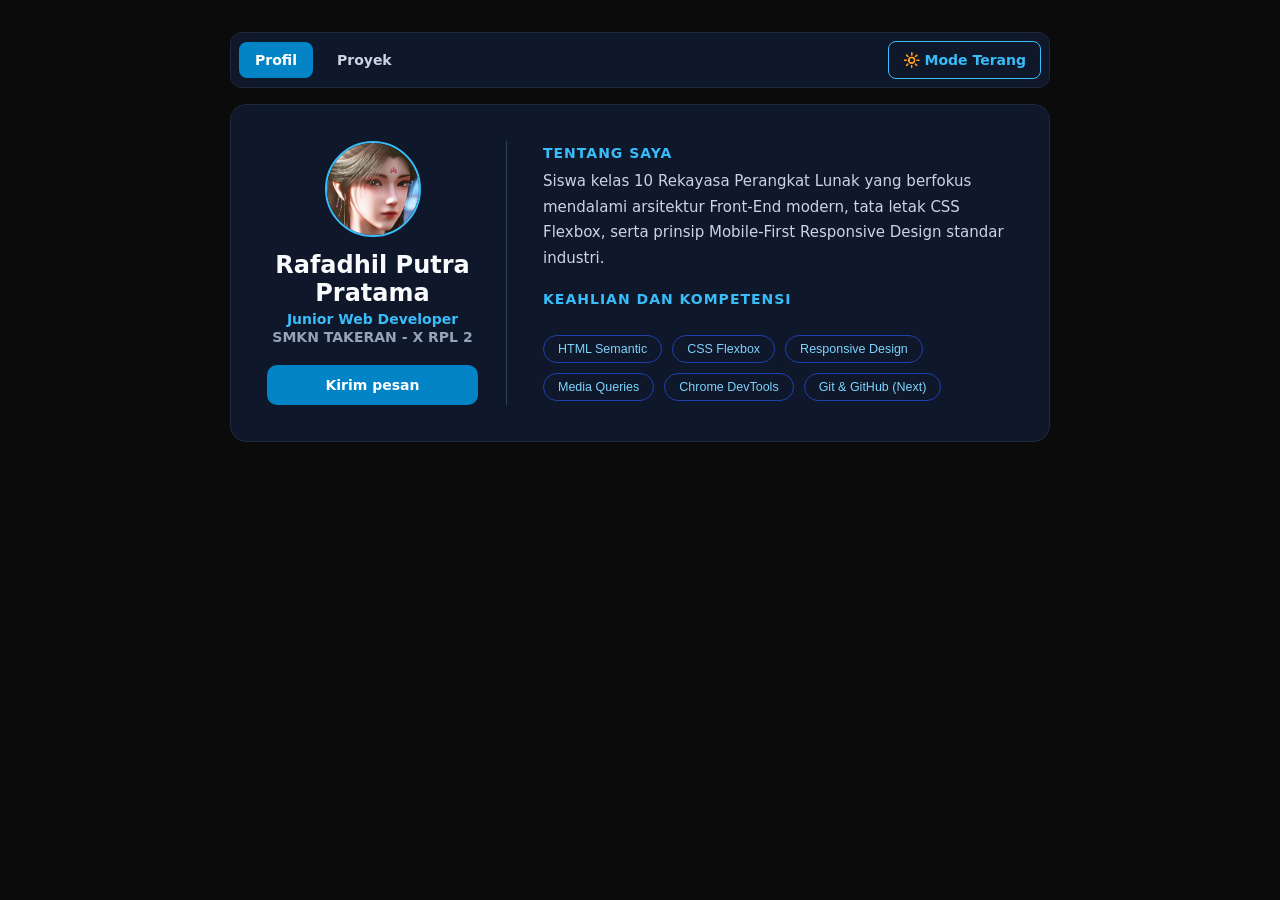
<file: index.html>
<!DOCTYPE html>
<html lang="id">
<head>
    <meta charset="UTF-8">
    <meta name="viewport" content="width=device-width, initial-scale=1.0">
    <title>Profil Digital Responsive - Rafadhil Putra Pratama</title>
    <link rel="stylesheet" href="style.css">
</head>
<body>
    <nav class="site-navigation" aria-label="Navigasi utama">
        <a class="nav-link" href="index.html" aria-current="page">Profil</a>
        <a class="nav-link" href="proyek.html">Proyek</a>
        <button id="btnToggleTema" class="btn-tema" type="button"></button>
    </nav>

    <main class="page-wrapper">
        <article class="profile-card">
            <header class="card-aside">
                <div class="avatar-box">
                    <span class="avatar-icon">
                        <img src="meng ke'er.jpg" class="avatar-image" alt="Avatar">
                    </span>
                </div>
                <h1 class="student-name">Rafadhil Putra Pratama</h1>
                <p class="student-role">Junior Web Developer</p>
                <p class="student-school">SMKN TAKERAN - X RPL 2</p>
                <a href="#" id="btnKontak" class="btn-contact">Kirim pesan</a>
            </header>
            <section class="card-content">
                <div class="bio-section">
                    <h2 class="section-heading">Tentang Saya</h2>
                    <p class="bio-text">
                        Siswa kelas 10 Rekayasa Perangkat Lunak yang berfokus mendalami arsitektur Front-End modern, tata letak CSS Flexbox, serta prinsip Mobile-First Responsive Design standar industri.
                    </p>
                </div>
                 <h2 class="section-heading">KEAHLIAN DAN KOMPETENSI</h2>
                <div class="skill-matrix">
                  <button class="skill-badge" data-title="HTML Semantic" data-info="Penggunaan tag HTML sesuai dengan fungsi dan maknanya untuk meningkatkan struktur dokumen dan SEO.">HTML Semantic</button>
                  <button class="skill-badge" data-title="CSS Flexbox" data-info="Modul tata letak CSS3 untuk mengatur posisi dan perataan elemen secara fleksibel dan responsif.">CSS Flexbox</button>
                  <button class="skill-badge" data-title="Responsive Design" data-info="Teknik pembuatan tampilan web yang dapat menyesuaikan dengan berbagai ukuran layar perangkat secara otomatis.">Responsive Design</button>
                  <button class="skill-badge" data-title="Media Queries" data-info="Fitur CSS untuk menerapkan style khusus berdasarkan karakteristik perangkat seperti lebar layar.">Media Queries</button>
                  <button class="skill-badge" data-title="Chrome DevTools" data-info="Alat pengembang bawaan browser Chrome untuk mendebug HTML, CSS, dan JavaScript secara langsung.">Chrome DevTools</button>
                  <button class="skill-badge" data-title="Git & GitHub" data-info="Sistem kontrol versi untuk mengelola riwayat perubahan kode program dan kolaborasi tim.">Git & GitHub (Next)</button>
                </div>
            </section>
        </article>
    </main>

    <div id="modalKontak" class="modal-overlay">
        <div class="modal-box">
            <h2>Kirim Pesan</h2>
            <p>Silahkan hubungi saya melalui email: raffakarmini@gmail.com</p>
            <button id="btnTutupModal" class="btn-tutup">Tutup</button>
        </div>
    </div>
    <div id="modalSkill" class="modal-overlay">
  <div class="modal-box">
    <h2 id="modalSkillTitle">Detail Keahlian</h2>
    <p id="modalSkillInfo" class="modal-skill-info"></p>
    <button id="btnTutupModalSkill" class="btn-tutup">Tutup</button>
  </div>
</div>
    <script src="script.js"></script>
</body>
</html>
</file>
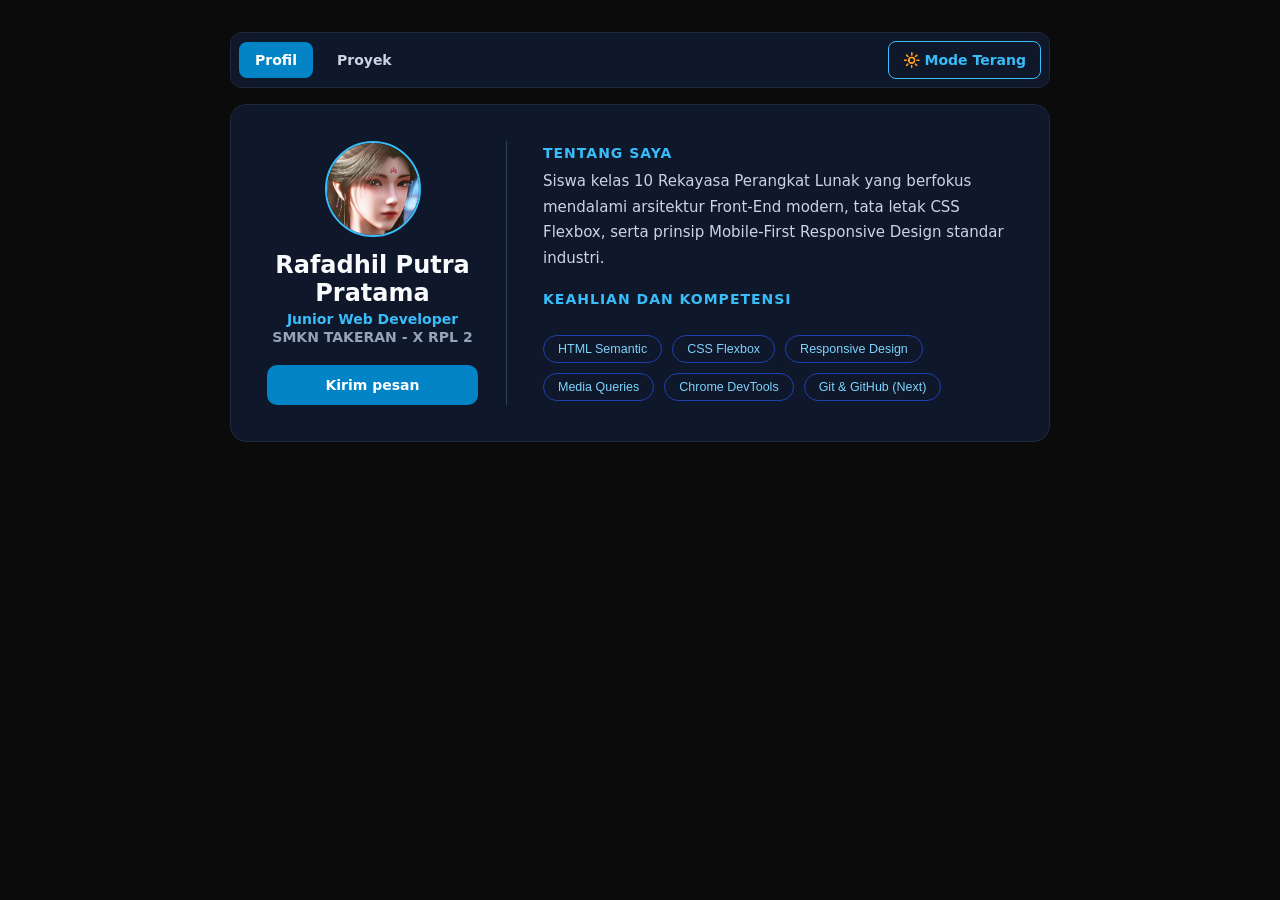
<file: latihan2.html>
<!DOCTYPE html>
<html lang="id">
<head>
    <meta charset="UTF-8">
    <meta name="viewport" content="width=device-width, initial-scale=1.0">
    <title>Profil Digital Responsive - Rafadhil Putra Pratama</title>
    <link rel="stylesheet" href="style.css">
</head>
<body>
    <nav class="site-navigation" aria-label="Navigasi utama">
        <a class="nav-link" href="latihan2.html" aria-current="page">Profil</a>
        <a class="nav-link" href="proyek.html">Proyek</a>
        <button id="btnToggleTema" class="btn-tema" type="button"></button>
    </nav>

    <main class="page-wrapper">
        <article class="profile-card">
            <header class="card-aside">
                <div class="avatar-box">
                    <span class="avatar-icon">
                        <img src="meng ke'er.jpg" class="avatar-image" alt="Avatar">
                    </span>
                </div>
                <h1 class="student-name">Rafadhil Putra Pratama</h1>
                <p class="student-role">Junior Web Developer</p>
                <p class="student-school">SMKN TAKERAN - X RPL 2</p>
                <a href="#" id="btnKontak" class="btn-contact">Kirim pesan</a>
            </header>
            <section class="card-content">
                <div class="bio-section">
                    <h2 class="section-heading">Tentang Saya</h2>
                    <p class="bio-text">
                        Siswa kelas 10 Rekayasa Perangkat Lunak yang berfokus mendalami arsitektur Front-End modern, tata letak CSS Flexbox, serta prinsip Mobile-First Responsive Design standar industri.
                    </p>
                </div>
                 <h2 class="section-heading">KEAHLIAN DAN KOMPETENSI</h2>
                <div class="skill-matrix">
                  <button class="skill-badge" data-title="HTML Semantic" data-info="Penggunaan tag HTML sesuai dengan fungsi dan maknanya untuk meningkatkan struktur dokumen dan SEO.">HTML Semantic</button>
                  <button class="skill-badge" data-title="CSS Flexbox" data-info="Modul tata letak CSS3 untuk mengatur posisi dan perataan elemen secara fleksibel dan responsif.">CSS Flexbox</button>
                  <button class="skill-badge" data-title="Responsive Design" data-info="Teknik pembuatan tampilan web yang dapat menyesuaikan dengan berbagai ukuran layar perangkat secara otomatis.">Responsive Design</button>
                  <button class="skill-badge" data-title="Media Queries" data-info="Fitur CSS untuk menerapkan style khusus berdasarkan karakteristik perangkat seperti lebar layar.">Media Queries</button>
                  <button class="skill-badge" data-title="Chrome DevTools" data-info="Alat pengembang bawaan browser Chrome untuk mendebug HTML, CSS, dan JavaScript secara langsung.">Chrome DevTools</button>
                  <button class="skill-badge" data-title="Git & GitHub" data-info="Sistem kontrol versi untuk mengelola riwayat perubahan kode program dan kolaborasi tim.">Git & GitHub (Next)</button>
                </div>
            </section>
        </article>
    </main>

    <div id="modalKontak" class="modal-overlay">
        <div class="modal-box">
            <h2>Kirim Pesan</h2>
            <p>Silahkan hubungi saya melalui email: raffakarmini@gmail.com</p>
            <button id="btnTutupModal" class="btn-tutup">Tutup</button>
        </div>
    </div>
    <div id="modalSkill" class="modal-overlay">
  <div class="modal-box">
    <h2 id="modalSkillTitle">Detail Keahlian</h2>
    <p id="modalSkillInfo" class="modal-skill-info"></p>
    <button id="btnTutupModalSkill" class="btn-tutup">Tutup</button>
  </div>
</div>
    <script src="script.js"></script>
</body>
</html>
</file>
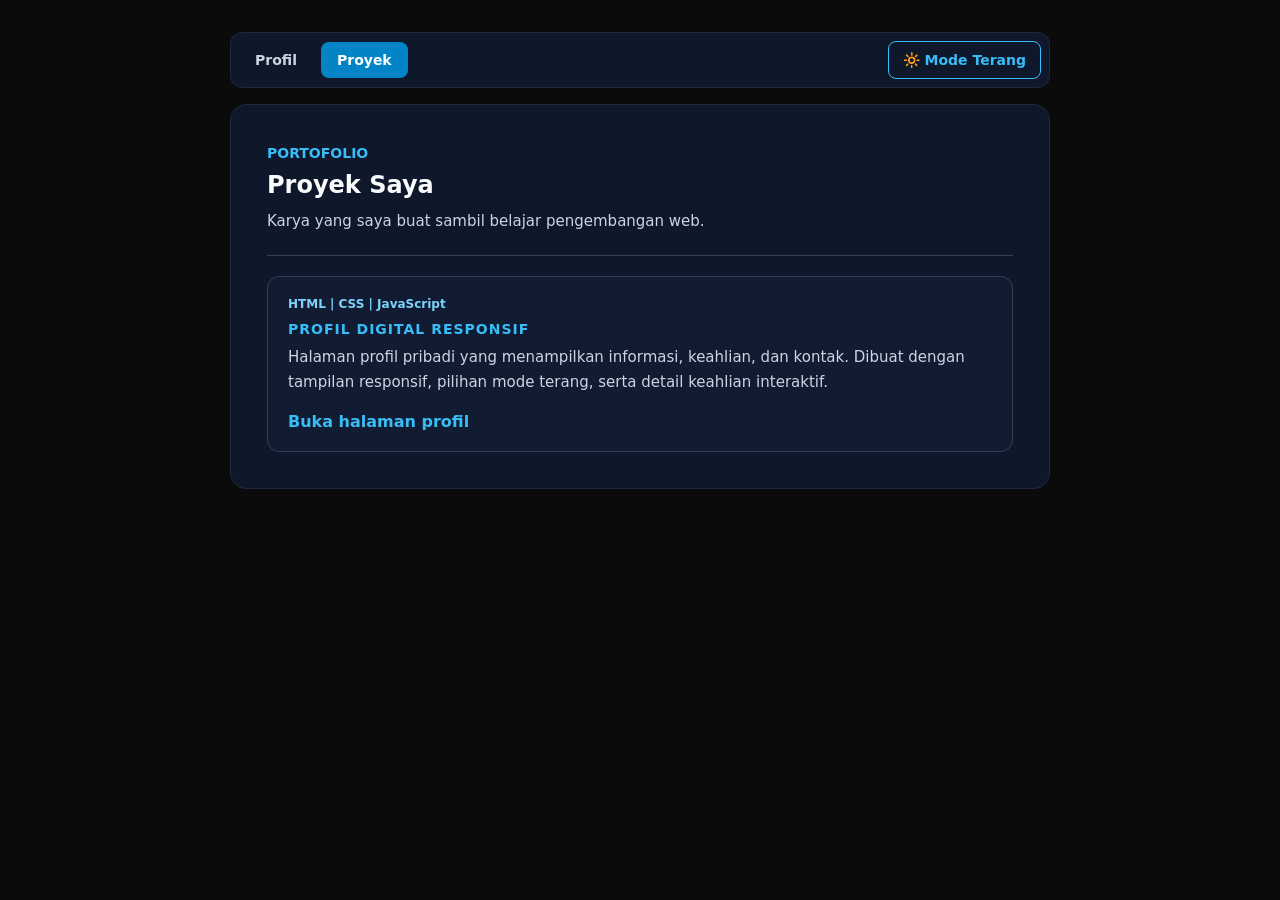
<file: proyek.html>
<!DOCTYPE html>
<html lang="id">
<head>
    <meta charset="UTF-8">
    <meta name="viewport" content="width=device-width, initial-scale=1.0">
    <title>Proyek - Rafadhil Putra Pratama</title>
    <link rel="stylesheet" href="style.css">
</head>
<body>
    <nav class="site-navigation" aria-label="Navigasi utama">
        <a class="nav-link" href="index.html">Profil</a>
        <a class="nav-link" href="proyek.html" aria-current="page">Proyek</a>
        <button id="btnToggleTema" class="btn-tema" type="button"></button>
    </nav>

    <main class="page-wrapper projects-wrapper">
        <section class="projects-card">
            <header class="projects-header">
                <p class="student-role">PORTOFOLIO</p>
                <h1 class="student-name">Proyek Saya</h1>
                <p class="bio-text">Karya yang saya buat sambil belajar pengembangan web.</p>
            </header>

            <div class="project-list">
                <article class="project-item">
                    <p class="project-label">HTML | CSS | JavaScript</p>
                    <h2 class="section-heading">Profil Digital Responsif</h2>
                    <p class="bio-text">
                        Halaman profil pribadi yang menampilkan informasi, keahlian, dan kontak.
                        Dibuat dengan tampilan responsif, pilihan mode terang, serta detail keahlian interaktif.
                    </p>
                    <a class="project-link" href="index.html">Buka halaman profil</a>
                </article>
            </div>
        </section>
    </main>
    <script src="script.js"></script>
</body>
</html>
</file>
<file: style.css>
* {
    margin: 0;
    padding: 0;
    box-sizing: border-box;
}

body {
    font-family: 'Segoe UI', system-ui, -apple-system, sans-serif;
    background-color: #0b0b0b;
    color: #e2e8f0;
    min-height: 100vh;
    display: flex;
    flex-direction: column;
    justify-content: flex-start;
    align-items: center;
    padding: 16px;
}

.site-navigation {
    width: 100%;
    max-width: 820px;
    display: flex;
    align-items: center;
    gap: 8px;
    padding: 8px;
    margin-bottom: 16px;
    background-color: #0f172a;
    border: 1px solid #1e293b;
    border-radius: 12px;
}

.nav-link {
    padding: 10px 16px;
    border-radius: 8px;
    color: #cbd5e1;
    font-size: 14px;
    font-weight: 600;
    text-decoration: none;
    transition: background-color 0.2s ease, color 0.2s ease;
}

.nav-link:hover {
    background-color: #1e293b;
    color: #ffffff;
}

.nav-link[aria-current="page"] {
    background-color: #0284c7;
    color: #ffffff;
}

.page-wrapper {
    width: 100%;
    max-width: 820px;
}

.profile-card {
    background-color: #0f172a;
    border: 1px solid #1e293b;
    border-radius: 16px;
    padding: 24px;
}

.card-aside {
    display: flex;
    flex-direction: column;
    align-items: center;
    padding-bottom: 20px;
    border-bottom: 1px solid #334155;
}

.avatar-box {
    width: 84px;
    height: 84px;
    background: #0f172a;
    border: 2px solid #38bdf8;
    border-radius: 50%;
    display: flex;
    justify-content: center;
    align-items: center;
    margin-bottom: 14px;
    overflow: hidden;
}

.avatar-icon {
    width: 100%;
    height: 100%;
    display: flex;
}

.avatar-image {
    width: 100%;
    height: 100%;
    object-fit: cover;
    object-position: center;
}

.student-name {
    font-size: 22px;
    color: #f8fafc;
    font-weight: 700;
    text-align: center;
}

.student-role {
    color: #38bdf8;
    font-size: 14px;
    font-weight: 600;
    margin-top: 4px;
}

.student-school {
    color: #94a3b8;
    font-size: 14px;
    font-weight: 600;
    margin-top: 2px;
}

.btn-contact {
    margin-top: 12px;
    display: inline-block;
    width: 100%;
    text-align: center;
    background-color: #0284c7;
    color: #ffffff;
    text-decoration: none;
    padding: 12px 20px;
    border-radius: 10px;
    font-weight: 600;
    font-size: 14px;
    transition: all 0.2s ease;
    cursor: pointer;
    border: none;
}

.btn-contact:hover {
    background-color: #0369a1;
    transform: translateY(-2px);
}

.card-content {
    display: flex;
    flex-direction: column;
    gap: 20px;
    margin-top: 20px;
}

.section-heading {
    font-size: 14px;
    color: #38bdf8;
    text-transform: uppercase;
    letter-spacing: 1px;
    margin-bottom: 8px;
    font-weight: 700;
}

.bio-text {
    font-size: 14px;
    line-height: 1.7;
    color: #cbd5e1;
}

.skill-matrix {
    display: flex;
    flex-wrap: wrap;
    gap: 10px;
}

.skill-badge {
    background-color: #0f172a;
    border: 1px solid #1e40af;
    color: #7dd3fc;
    padding: 6px 14px;
    border-radius: 20px;
    font-size: 12.5px;
    font-weight: 500;
    transition: all 0.2s ease;
    cursor: pointer;
    outline: none;
}

.skill-badge:hover {
    border-color: #38bdf8;
    background-color: #1e293b;
    transform: translateY(-2px);
}

.skill-badge:active {
    transform: translateY(0);
}

@media screen and (min-width: 680px) {
    body {
        padding: 32px;
    }

    .profile-card {
        display: flex;
        flex-direction: row;
        align-items: stretch;
        padding: 36px;
        gap: 36px;
    }

    .card-aside {
        width: 240px;
        flex-shrink: 0;
        padding-bottom: 0;
        padding-right: 28px;
        border-bottom: none;
        border-right: 1px solid #334155;
        justify-content: center;
    }

    .avatar-box {
        width: 96px;
        height: 96px;
    }

    .student-name {
        font-size: 24px;
    }

    .btn-contact {
        width: 100%;
        margin-top: 20px;
    }

    .card-content {
        flex: 1;
        justify-content: center;
        margin-top: 0;
    }

    .bio-text {
        font-size: 15px;
    }
}

.btn-tema {
    margin: 0 0 0 auto;
    padding: 10px 14px;
    background: transparent;
    border: 1px solid #38bdf8;
    border-radius: 8px;
    color: #38bdf8;
    font: inherit;
    font-size: 14px;
    font-weight: 600;
    cursor: pointer;
    transition: all 0.3s ease;
}

.btn-tema:hover {
    background: #38bdf8;
    color: #0b1329;
}

body.light-mode {
    background-color: #f8fafc;
    color: #0f172a;
}

body.light-mode .profile-card {
    background-color: #ffffff;
    border-color: #cbd5e1;
    box-shadow: 0 10px 25px rgba(0, 0, 0, 0.05);
}

body.light-mode .site-navigation,
body.light-mode .projects-card {
    background-color: #ffffff;
    border-color: #cbd5e1;
    box-shadow: 0 10px 25px rgba(0, 0, 0, 0.05);
}

body.light-mode .nav-link {
    color: #334155;
}

body.light-mode .nav-link:hover {
    background-color: #e2e8f0;
    color: #0f172a;
}

body.light-mode .nav-link[aria-current="page"] {
    background-color: #0284c7;
    color: #ffffff;
}

body.light-mode .student-name {
    color: #0f172a;
}

body.light-mode .card-aside {
    border-color: #cbd5e1;
}

body.light-mode .projects-header {
    border-color: #cbd5e1;
}

body.light-mode .project-item {
    background-color: #f1f5f9;
    border-color: #cbd5e1;
}

body.light-mode .projects-card .bio-text {
    color: #334155;
}

body.light-mode .projects-card .student-role,
body.light-mode .project-label {
    color: #0284c7;
}

.modal-overlay {
    position: fixed;
    top: 0;
    left: 0;
    width: 100%;
    height: 100%;
    background-color: rgba(0, 0, 0, 0.7);
    display: none;
    justify-content: center;
    align-items: center;
    z-index: 1000;
}

.modal-overlay.show {
    display: flex;
}

.modal-box {
    background: #1e293b;
    padding: 30px;
    border-radius: 12px;
    text-align: center;
    width: 90%;
    max-width: 400px;
}

.modal-skill-info {
    margin-top: 12px;
    line-height: 1.6;
    color: #cbd5e1;
}

body.light-mode .modal-box {
    background: #ffffff;
    color: #0f172a;
}

body.light-mode .modal-skill-info {
    color: #334155;
}

.btn-tutup {
    margin-top: 20px;
    background: #ef4444;
    color: white;
    border: none;
    padding: 8px 16px;
    border-radius: 6px;
    cursor: pointer;
}

.projects-wrapper {
    max-width: 820px;
}

.projects-card {
    background-color: #0f172a;
    border: 1px solid #1e293b;
    border-radius: 16px;
    padding: 24px;
}

.projects-header {
    display: flex;
    flex-direction: column;
    gap: 10px;
    padding-bottom: 20px;
    border-bottom: 1px solid #334155;
}

.projects-header .student-name {
    text-align: left;
}

.project-list {
    display: grid;
    gap: 16px;
    margin-top: 20px;
}

.project-item {
    padding: 20px;
    background-color: #111c32;
    border: 1px solid #334155;
    border-radius: 12px;
}

.project-label {
    color: #7dd3fc;
    font-size: 12px;
    font-weight: 600;
    margin-bottom: 10px;
}

.project-link {
    display: inline-block;
    margin-top: 16px;
    color: #38bdf8;
    font-weight: 600;
    text-decoration: none;
}

.project-link:hover {
    text-decoration: underline;
}

@media screen and (min-width: 680px) {
    .projects-card {
        padding: 36px;
    }
}
</file>
